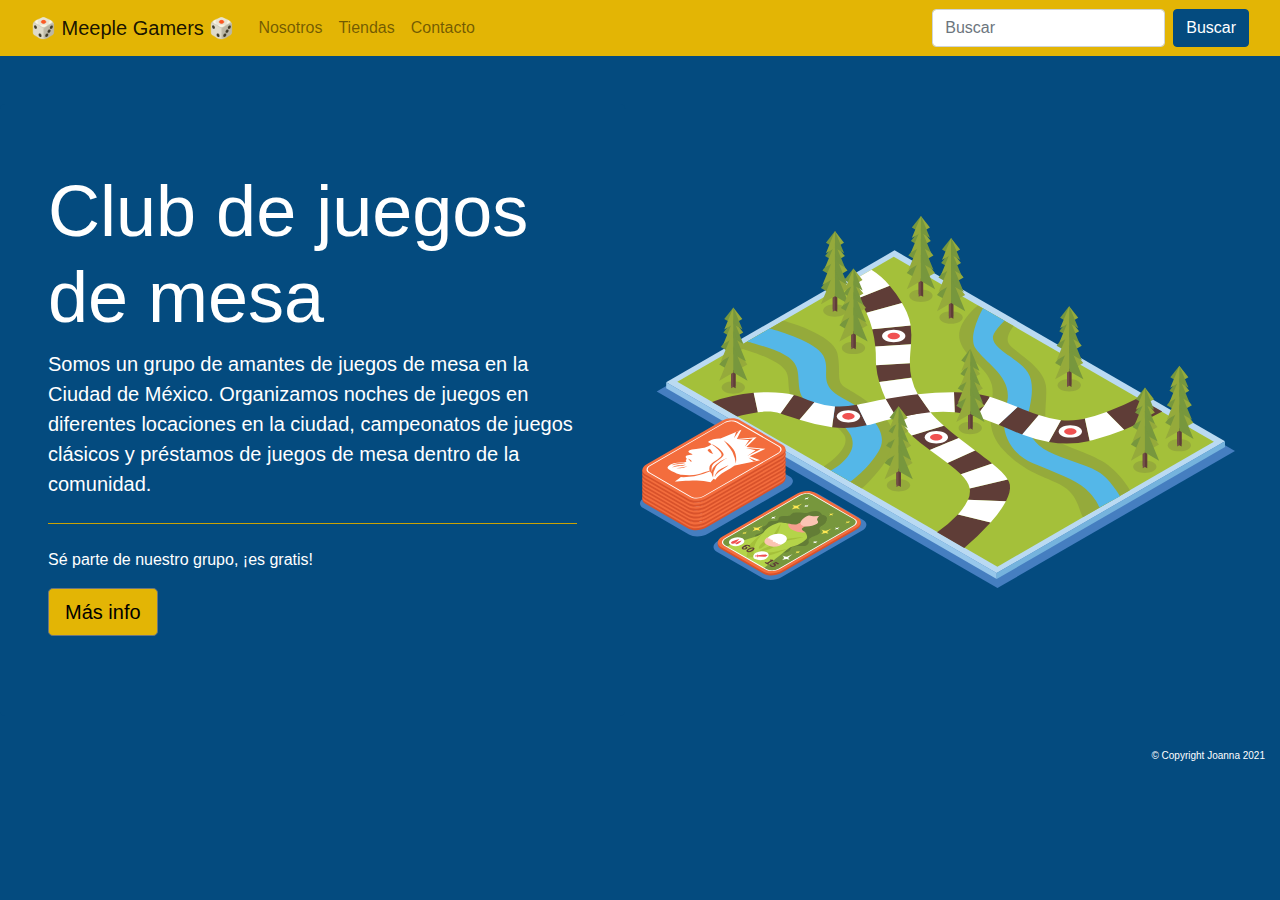
<file: index.html>
<!DOCTYPE html>
<html lang="es">
<head>
    <meta charset="UTF-8">
    <meta http-equiv="X-UA-Compatible" content="IE=edge">
    <meta name="viewport" content="width=device-width, initial-scale=1.0">
    <link rel="stylesheet" href="https://maxcdn.bootstrapcdn.com/bootstrap/4.0.0/css/bootstrap.min.css" integrity="sha384-Gn5384xqQ1aoWXA+058RXPxPg6fy4IWvTNh0E263XmFcJlSAwiGgFAW/dAiS6JXm" crossorigin="anonymous">
    <link rel="stylesheet" href="css/estilos.css">
    <link rel="icon" href="img/favicon.png">
    <title>Meeple Gamers</title>
</head>
<body>
    <header class="container-fluid">
            <nav class="navbar navbar-expand-lg navbar-light">
                <!-- MEEPLE GAMERS TÍTULO -->
                <a class="navbar-brand" href="#">🎲 Meeple Gamers 🎲</a>
                <!-- HAMBURGUESA -->
                <button class="navbar-toggler" type="button" data-toggle="collapse" data-target="#navegador" aria-controls="navegador" aria-expanded="false" aria-label="Toggle navigation">
                    <span class="navbar-toggler-icon"></span>
                </button>
                <!-- NAVIGATION LINKS -->
                <div class="collapse navbar-collapse" id="navegador">
                    <ul class="navbar-nav mr-auto">
                        <li class="nav-item">
                            <a href="pages/nosotros.html" class="nav-link">Nosotros</a>
                        </li>
                        <li class="nav-item">
                            <a href="pages/tiendas.html" class="nav-link">Tiendas</a>
                        </li>
                        <li class="nav-item">
                            <a href="" class="nav-link">Contacto</a>
                        </li>
                    </ul>
                    <form class="form-inline my-2 my-lg-0">
                        <input class="form-control mr-sm-2" type="search" placeholder="Buscar" aria-label="Search">
                        <button class="btn btn-primary my-2 my-sm-0" type="submit">Buscar</button>
                    </form>
                </div>
            </nav>      
    </header>
    <!-- MAIN  -->
    <main class="container-fluid row">
        <!-- COMIENZO JUMBOTRON -->
        <div class="jumbotron col-lg-6 col-md-12 mt-lg-5 mt-md-2 px-5">
            <h1 class="display-3">Club de juegos de mesa</h1>
            <p class="lead">Somos un grupo de amantes de juegos de mesa en la Ciudad de México. Organizamos noches de juegos en diferentes locaciones en la ciudad, campeonatos de juegos clásicos y préstamos de juegos de mesa dentro de la comunidad.</p>
            <hr class="my-4">
            <p> Sé parte de nuestro grupo, ¡es gratis!</p>
            <p class="lead">
              <a class="btn btn-secondary btn-lg" href="pages/nosotros.html" role="button">Más info</a>
            </p>
        </div>
        <!-- FINAL DE JUMBOTRON -->
        <div class="col-lg-6 col-md-12 d-flex align-items-center">
            <img class="py-lg-5 py-md-2" src="img/mapa.svg" alt="Mapa de juego de mesa">
        </div>
    </main>
    <!-- FOOTER -->
    <footer class="container-fluid text-right">
        <p>© Copyright Joanna 2021</p>
    </footer>
    <!-- SCRIPTS DE BOOTSTRAP -->
    <script src="https://cdn.jsdelivr.net/npm/jquery@3.5.1/dist/jquery.slim.min.js"></script>
    <script src="https://cdn.jsdelivr.net/npm/popper.js@1.16.1/dist/umd/popper.min.js"></script>
    <script src="https://cdn.jsdelivr.net/npm/bootstrap@4.6.1/dist/js/bootstrap.bundle.min.js"></script>
</body>
</html>
</file>
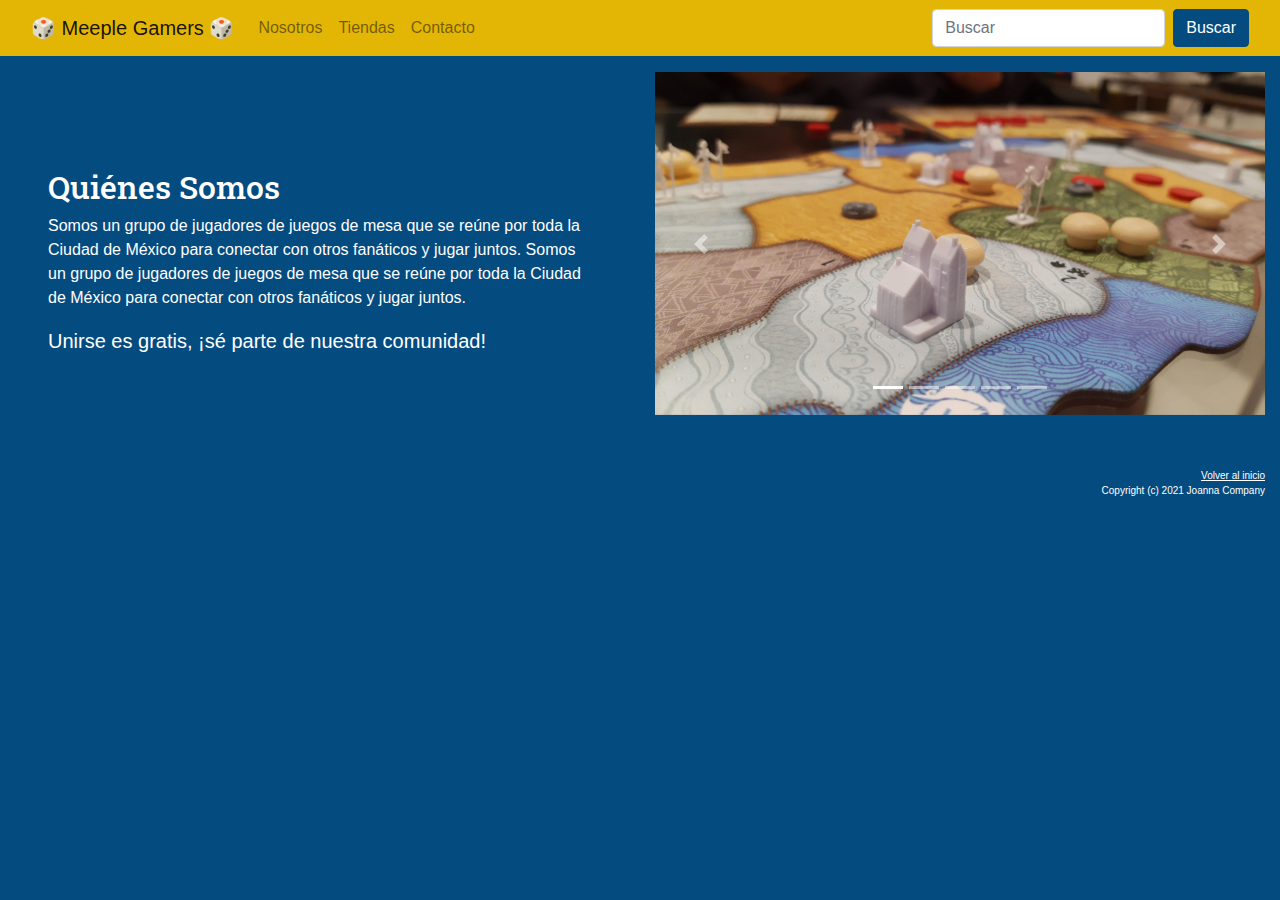
<file: pages/nosotros.html>
<!DOCTYPE html>
<html lang="en">
<head>
    <meta charset="UTF-8">
    <meta http-equiv="X-UA-Compatible" content="IE=edge">
    <meta name="viewport" content="width=device-width, initial-scale=1.0">
    <link rel="stylesheet" href="https://maxcdn.bootstrapcdn.com/bootstrap/4.0.0/css/bootstrap.min.css" integrity="sha384-Gn5384xqQ1aoWXA+058RXPxPg6fy4IWvTNh0E263XmFcJlSAwiGgFAW/dAiS6JXm" crossorigin="anonymous">
    <link rel="stylesheet" href="../css/estilos.css">
    <link rel="icon" href="../img/favicon.png">
    <title>Meeple Gamers</title>
</head>
<body>
    <header class="container-fluid">
            <nav class="navbar navbar-expand-lg navbar-light">
                <!-- MEEPLE GAMERS TÍTULO -->
                <a class="navbar-brand" href="../index.html">🎲 Meeple Gamers 🎲</a>
                <!-- HAMBURGUESA -->
                <button class="navbar-toggler
                " type="button" data-toggle="collapse" data-target="#navegador" aria-controls="navegador" aria-expanded="false" aria-label="Toggle navigation">
                    <span class="navbar-toggler-icon"></span>
                </button>
                <!-- NAVIGATION LINKS -->
                <div class="collapse navbar-collapse" id="navegador">
                    <ul class="navbar-nav mr-auto">
                        <li class="nav-item">
                            <a href="#" class="nav-link">Nosotros</a>
                        </li>
                        <li class="nav-item">
                            <a href="tiendas.html" class="nav-link">Tiendas</a>
                        </li>
                        <li class="nav-item">
                            <a href="" class="nav-link">Contacto</a>
                        </li>
                    </ul>
                    <form class="form-inline my-2 my-lg-0">
                        <input class="form-control mr-sm-2" type="search" placeholder="Buscar" aria-label="Search">
                        <button class="btn btn-primary my-2 my-sm-0" type="submit">Buscar</button>
                    </form>
                </div>
            </nav>      
    </header>
    <main class="container-fluid">
        <div class="row">
            <div class="jumbotron mt-lg-5 px-lg-5 col-lg-6 col-md-12">
                <h2>Quiénes Somos</h2>
                <p>Somos un grupo de jugadores de juegos de mesa que se reúne por toda la Ciudad de México para conectar con otros fanáticos y jugar juntos. Somos un grupo de jugadores de juegos de mesa que se reúne por toda la Ciudad de México para conectar con otros fanáticos y jugar juntos.</p>
                <p class="lead">Unirse es gratis, ¡sé parte de nuestra comunidad!</p>
            </div>
            <div class="py-lg-3 col-lg-6 col-md-12">
                <!-- CARRUSEL INICIO -->
                <div id="carouselExampleIndicators" class="carousel slide" data-ride="carousel">
                    <ol class="carousel-indicators">
                    <li data-target="#carouselExampleIndicators" data-slide-to="0" class="active"></li>
                    <li data-target="#carouselExampleIndicators" data-slide-to="1"></li>
                    <li data-target="#carouselExampleIndicators" data-slide-to="2"></li>
                    <li data-target="#carouselExampleIndicators" data-slide-to="3"></li>
                    <li data-target="#carouselExampleIndicators" data-slide-to="4"></li>
                    </ol>
                    <div class="carousel-inner">
                        <div class="carousel-item active">
                            <img class="d-block w-100 img-fluid" src="../img/carrusel/1.jpg" alt="First slide">
                        </div>
                        <div class="carousel-item">
                            <img class="d-block w-100 img-fluid" src="../img/carrusel/2.jpg" alt="Second slide">
                        </div>
                        <div class="carousel-item">
                            <img class="d-block w-100 img-fluid" src="../img/carrusel/3.jpg" alt="Third slide">
                        </div>
                        <div class="carousel-item">
                            <img class="d-block w-100 img-fluid" src="../img/carrusel/4.jpg" alt="Fourth slide">
                        </div>
                        <div class="carousel-item">
                            <img class="d-block w-100 img-fluid" src="../img/carrusel/5.jpg" alt="Fifth slide">
                        </div>
                        <a class="carousel-control-prev" href="#carouselExampleIndicators" role="button" data-slide="prev">
                        <span class="carousel-control-prev-icon" aria-hidden="true"></span>
                        <span class="sr-only">Previous</span>
                        </a>
                        <a class="carousel-control-next" href="#carouselExampleIndicators" role="button" data-slide="next">
                        <span class="carousel-control-next-icon" aria-hidden="true"></span>
                        <span class="sr-only">Next</span>
                        </a>
                    </div>
                <!-- FIN DEL CARRUSEL -->
            </div>
        </div>
    </main>
    <footer class="container-fluid text-right">
        <a href="../index.html">Volver al inicio</a>
        <p>Copyright (c) 2021 Joanna Company</p>
    </footer>
        <!-- SCRIPTS DE BOOTSTRAP -->
        <script src="https://cdn.jsdelivr.net/npm/jquery@3.5.1/dist/jquery.slim.min.js"></script>
        <script src="https://cdn.jsdelivr.net/npm/popper.js@1.16.1/dist/umd/popper.min.js"></script>
        <script src="https://cdn.jsdelivr.net/npm/bootstrap@4.6.1/dist/js/bootstrap.bundle.min.js"></script>
</body>
</html>
</file>
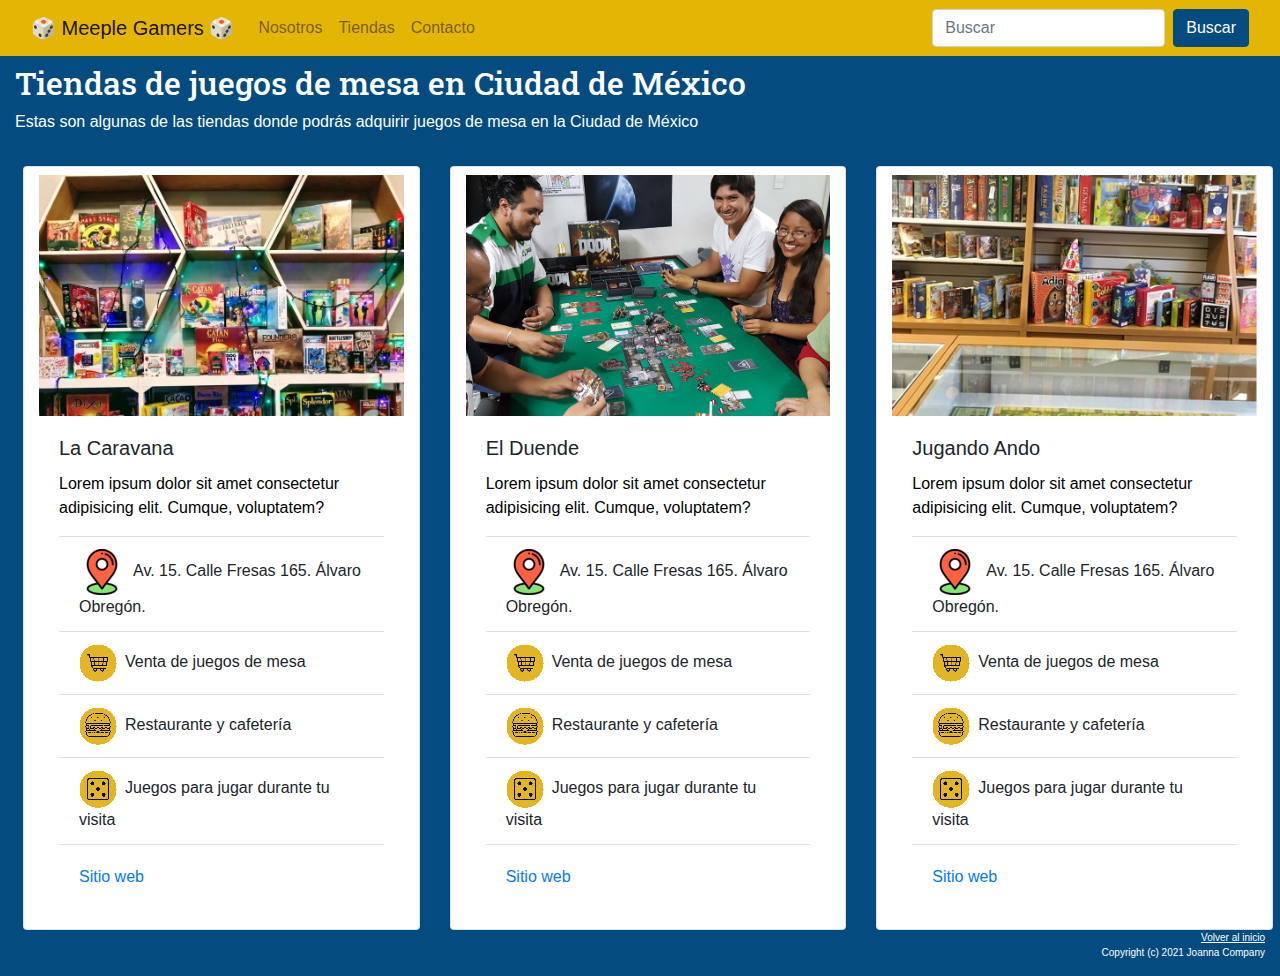
<file: pages/tiendas.html>
<!DOCTYPE html>
<html lang="en">
<head>
    <meta charset="UTF-8">
    <meta http-equiv="X-UA-Compatible" content="IE=edge">
    <meta name="viewport" content="width=device-width, initial-scale=1.0">
    <link rel="stylesheet" href="https://maxcdn.bootstrapcdn.com/bootstrap/4.0.0/css/bootstrap.min.css" integrity="sha384-Gn5384xqQ1aoWXA+058RXPxPg6fy4IWvTNh0E263XmFcJlSAwiGgFAW/dAiS6JXm" crossorigin="anonymous">
    <link rel="stylesheet" href="../css/estilos.css">
    <link rel="icon" href="../img/favicon.png">
    <title>Meeple Gamers</title>
</head>
<body>
    <header class="container-fluid">
            <nav class="navbar navbar-expand-lg navbar-light">
                <!-- MEEPLE GAMERS TÍTULO -->
                <a class="navbar-brand" href="../index.html">🎲 Meeple Gamers 🎲</a>
                <!-- HAMBURGUESA -->
                <button class="navbar-toggler
                " type="button" data-toggle="collapse" data-target="#navegador" aria-controls="navegador" aria-expanded="false" aria-label="Toggle navigation">
                    <span class="navbar-toggler-icon"></span>
                </button>
                <!-- NAVIGATION LINKS -->
                <div class="collapse navbar-collapse" id="navegador">
                    <ul class="navbar-nav mr-auto">
                        <li class="nav-item">
                            <a href="nosotros.html" class="nav-link">Nosotros</a>
                        </li>
                        <li class="nav-item">
                            <a href="#" class="nav-link">Tiendas</a>
                        </li>
                        <li class="nav-item">
                            <a href="" class="nav-link">Contacto</a>
                        </li>
                    </ul>
                    <form class="form-inline my-2 my-lg-0">
                        <input class="form-control mr-sm-2" type="search" placeholder="Buscar" aria-label="Search">
                        <button class="btn btn-primary my-2 my-sm-0" type="submit">Buscar</button>
                    </form>
                </div>
            </nav>      
    </header>
    <main class="container-fluid">
        <div class="pt-2">
            <h2>Tiendas de juegos de mesa en Ciudad de México</h2>
            <p>Estas son algunas de las tiendas donde podrás adquirir juegos de mesa en la Ciudad de México</p>
        </div>
        <div class="row">
            <!-- TIENDA 1 INICIO -->
            <div class=" col-lg-4">
                <div class="card mt-3 col-md-12 mx-sm-2">
                    <img class="card-img-top pt-2" src="../img/Tiendas/la-caravana.jpg" alt="Tienda de juegos de mesa La Caravana">
                    <div class="card-body">
                      <h5 class="card-title">La Caravana</h5>
                      <p>Lorem ipsum dolor sit amet consectetur adipisicing elit. Cumque, voluptatem?</p>
                    <ul class="list-group list-group-flush">
                      <li class="list-group-item"><img class="img-fluid pr-2" src="../img/icon/location.png" alt="Comida">Av. 15. Calle Fresas 165. Álvaro Obregón.</li>
                      <li class="list-group-item"><img class="img-fluid pr-2" src="../img/icon/venta.png" alt="Comida">Venta de juegos de mesa</li>
                      <li class="list-group-item"><img class="img-fluid pr-2" src="../img/icon/comida.png" alt="Comida">Restaurante y cafetería</li>
                      <li class="list-group-item"><img class="img-fluid pr-2" src="../img/icon/juegos.png" alt="Comida">Juegos para jugar durante tu visita</li>
                    </ul>
                    <div class="card-body">
                      <a href="https://caravanagameshop.com/" target="_blank" class="card-link">Sitio web</a>
                    </div>
                  </div>
                 </div>
            </div>
            <!-- TIENDA 1 FIN -->
            <!-- TIENDA 2 INICIO -->
            <div class="col-lg-4">
                <div class="card mt-3 col-md-12 mx-sm-2">
                    <img class="card-img-top pt-2" src="../img/Tiendas/el-duende.png" alt="Tienda de juegos de mesa La Caravana">
                    <div class="card-body">
                        <h5 class="card-title">El Duende</h5>
                        <p>Lorem ipsum dolor sit amet consectetur adipisicing elit. Cumque, voluptatem?</p>
                    <ul class="list-group list-group-flush">
                        <li class="list-group-item"><img class="img-fluid pr-2" src="../img/icon/location.png" alt="Comida">Av. 15. Calle Fresas 165. Álvaro Obregón.</li>
                        <li class="list-group-item"><img class="img-fluid pr-2" src="../img/icon/venta.png" alt="Comida">Venta de juegos de mesa</li>
                        <li class="list-group-item"><img class="img-fluid pr-2" src="../img/icon/comida.png" alt="Comida">Restaurante y cafetería</li>
                        <li class="list-group-item"><img class="img-fluid pr-2" src="../img/icon/juegos.png" alt="Comida">Juegos para jugar durante tu visita</li>
                    </ul>
                    <div class="card-body">
                        <a href="https://www.elduende.com.mx/" target="_blank" class="card-link">Sitio web</a>
                    </div>
                    </div>
                </div>
            </div>
            <!-- TIENDA 2 FIN -->
            <!-- TIENDA 3 INICIO -->
            <div class="col-lg-4">
                <div class="card mt-3 col-md-12 mx-sm-2">
                    <img class="card-img-top pt-2" src="../img/Tiendas/jugando-ando.png" alt="Tienda de juegos de mesa La Caravana">
                    <div class="card-body">
                        <h5 class="card-title">Jugando Ando</h5>
                        <p>Lorem ipsum dolor sit amet consectetur adipisicing elit. Cumque, voluptatem?</p>
                    <ul class="list-group list-group-flush">
                        <li class="list-group-item"><img class="img-fluid pr-2" src="../img/icon/location.png" alt="Comida">Av. 15. Calle Fresas 165. Álvaro Obregón.</li>
                        <li class="list-group-item"><img class="img-fluid pr-2" src="../img/icon/venta.png" alt="Comida">Venta de juegos de mesa</li>
                        <li class="list-group-item"><img class="img-fluid pr-2" src="../img/icon/comida.png" alt="Comida">Restaurante y cafetería</li>
                        <li class="list-group-item"><img class="img-fluid pr-2" src="../img/icon/juegos.png" alt="Comida">Juegos para jugar durante tu visita</li>
                    </ul>
                    <div class="card-body">
                        <a href="https://jugandoando.com/" target="_blank" class="card-link">Sitio web</a>
                    </div>
                    </div>
                </div> 
            </div>
             <!-- TIENDA 3 FIN -->
        </div>
    </main>
    <footer class="container-fluid text-right">
        <a href="../index.html">Volver al inicio</a>
        <p>Copyright (c) 2021 Joanna Company</p>
    </footer>
            <!-- SCRIPTS DE BOOTSTRAP -->
            <script src="https://cdn.jsdelivr.net/npm/jquery@3.5.1/dist/jquery.slim.min.js"></script>
            <script src="https://cdn.jsdelivr.net/npm/popper.js@1.16.1/dist/umd/popper.min.js"></script>
            <script src="https://cdn.jsdelivr.net/npm/bootstrap@4.6.1/dist/js/bootstrap.bundle.min.js"></script>
</body>
</html>
</file>
<file: css/estilos.css>
@import url('https://fonts.googleapis.com/css2?family=Montserrat:wght@400;700&family=Roboto+Slab:wght@200;700;900&display=swap');

/* PALETA DE COLORES 

--amarillo: #e3b505;
--maximum-blue: #53a2be;
--yale-blue: #044b7f;
--light-cyan: #d4f5f5;
--cadet-grey: #8c9a9e;

FONT FAMILY

font-family: 'Montserrat', sans-serif;
font-family: 'Roboto Slab', serif; */

header{
    background-color: #e3b505;
}

body, .bg-primary{
    background-color: #044b7f;
}

.btn-primary{
    background-color: #044b7f;
    border-color: #044b7f;
}

.btn-secondary{
    background-color: #e3b505;
    color: black;
}

h2{
    color: white;
    font-family: 'Roboto Slab', serif;
}

p{
    color: white;
}

.card p {
    color: black;
}

footer{
    font-size: 10px;
}

footer a{
    color: white;
    text-decoration: underline;
}
.jumbotron{
    background-color: #044b7f;
    color: white;
}

.jumbotron hr{
    background-color: #e3b505;
}

.carousel .carousel-item {
    height: 100%;
    width: auto;
  }
</file>
